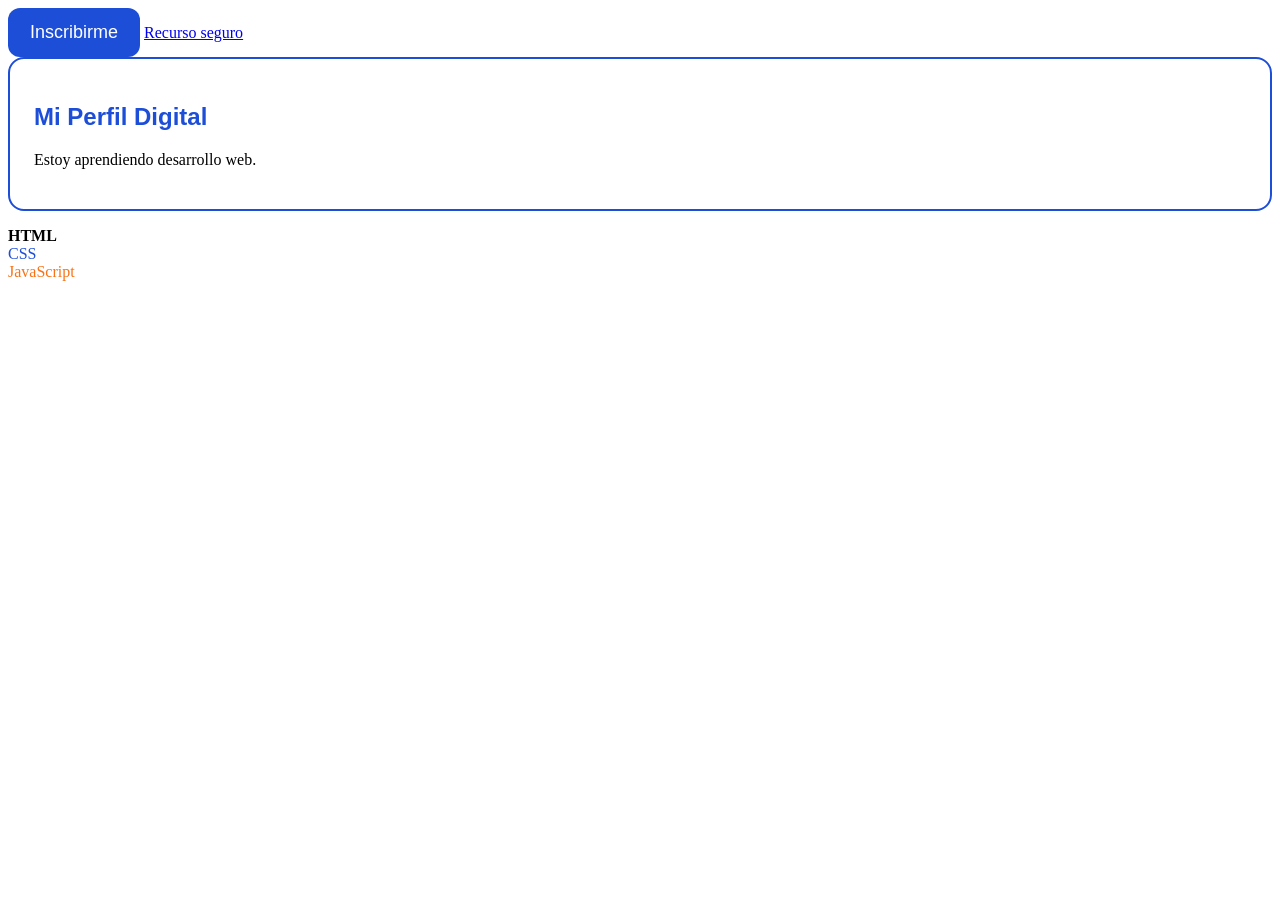
<file: css sesion 5/index.html>
<!DOCTYPE html>
<html lang="es">
<head>
    <meta charset="UTF-8">
    <meta name="viewport" content="width=device-width, initial-scale=1.0">
    <link rel="stylesheet" href="css/styles.css">
    <title>Document</title>
</head>
<body>
    <button class="button button-primary button-large">
        Inscribirme
      </button>
      <a href="https://gld.consulting" target="_blank">Recurso seguro</a>
      <article class="profile-card profile-card--featured">
        <h2 class="profile-card__title">Mi Perfil Digital</h2>
        <p class="profile-card__text">Estoy aprendiendo desarrollo web.</p>
    </article>

    <ul class="skills">
        <li>HTML</li>
        <li>CSS</li>
        <li>JavaScript</li>
    </ul>
    
    </body>
</html>
</file>
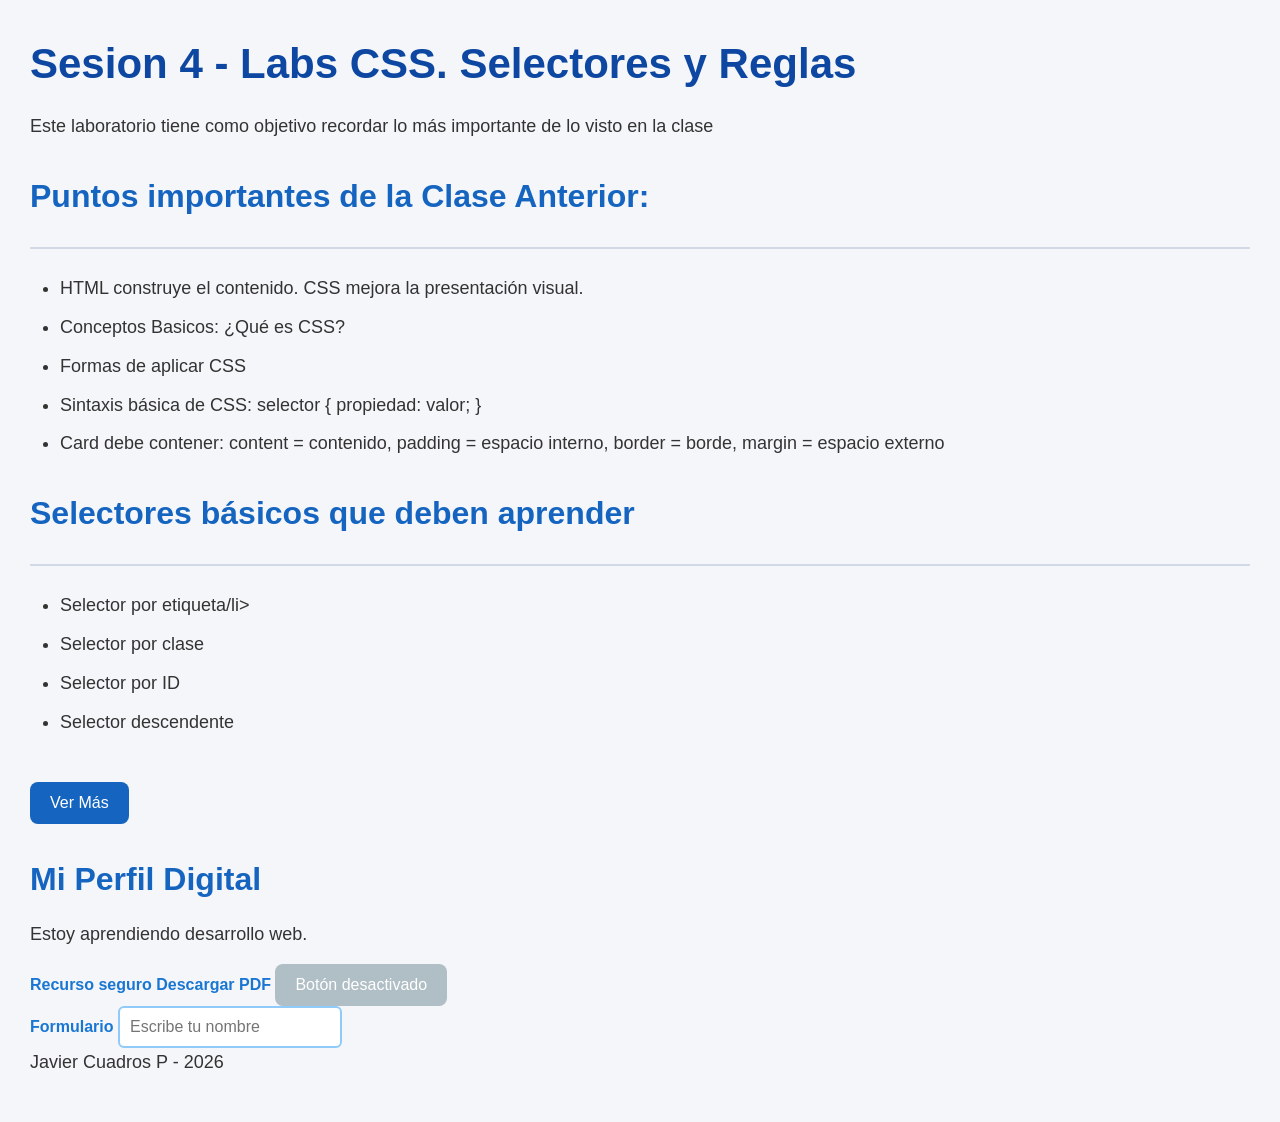
<file: css sesion 5/index2.html>
<!DOCTYPE html>
<html lang="es">
<head>
    <meta charset="UTF-8">
    <meta name="viewport" content="width=device-width, initial-scale=1.0">
    <title>Sesion 4 - Labs CSS. Selectores y Reglas</title>
    <link rel="stylesheet" href="css/sytles2.css"> 
</head>

<body>

<main>

    <header  id="inicio">
        <h1>Sesion 4 - Labs CSS. Selectores y Reglas</h1>
        <p> Este laboratorio tiene como objetivo recordar lo más importante de lo visto en la clase</p>
    </header>

    <section class="projects">
        <h2> Puntos importantes de la Clase Anterior:</h2>
        <hr>
        <ul class="card">
            <li >HTML construye el contenido. CSS mejora la presentación visual.</li>
            <li>Conceptos Basicos: ¿Qué es CSS?</li>
            <li>Formas de aplicar CSS</li>
            <li>Sintaxis básica de CSS: selector {   propiedad: valor; } </li>
            <li>Card debe contener: content  = contenido, padding  = espacio interno, border   = borde, margin   = espacio externo
</li>
        </ul>

        <article>
            <h2>Selectores básicos que deben aprender</h2>
            <hr>
            <ul class="card">
                <li>Selector por etiqueta/li>
                <li>Selector por clase</li>
                <li>Selector por ID</li>
                <li>Selector descendente</li>
            </ul>
            <br>
            <button class="button button-primary button-large">Ver Más</button>

        </article>

    </section>
    
    

    <article class="profile-card profile-card--featured">
        <h2 class="profile-card__title">Mi Perfil Digital</h2>
        <p class="profile-card__text">Estoy aprendiendo desarrollo web.</p>
    </article>



    <footer>
        <nav class="menu">
            <a href="https://gld.consulting" target="_blank">Recurso seguro</a>
            <a href="documento.pdf" target="_blank">Descargar PDF</a>
            <button disabled>Botón desactivado</button>
			<br>
            <a class="link" href="#">Formulario</a>
            <input type="text" placeholder="Escribe tu nombre">

        </nav>

        <p>Javier Cuadros P - 2026</p>

    </footer>

</main>
    
</body>
</html>
</file>
<file: css sesion 5/css/styles.css>
.button {
    padding: 10px 16px;
    border-radius: 12px;
    border: none;
  }
  
  .button-primary {
    background-color: #1d4ed8;
    color: white;
  }
  
  .button-large {
    font-size: 18px;
    padding: 14px 22px;
  }

  [disabled] {
    background-color: #d1d5db;
    color: #6b7280;
    cursor: not-allowed;
  }

  a[href$=".pdf"] {
    color: #dc2626;
    font-weight: bold;
  }

  .profile-card { background-color: white; padding: 24px; border-radius: 16px;}
  .profile-card__title { color: #1d4ed8;}
  .profile-card--featured { border: 2px solid #1d4ed8;}

  * {
    margin: 10 px;
    padding: 0px;
    box-sizing: border-box;
  }

  h1,
  h2,
  h3 {
    font-family: Arial;
    color: #0f172a;
  }

  .link:hover {
    color: #0f172a;
    text-decoration: underline;
  }

  .skills li:first-child {
    font-weight: bold;
  }

  .skills li:nth-child(2) {
    color: #1d4ed8;
  }

  .skills li:last-child {
    color: #f97316;
  }
</file>
<file: css sesion 5/css/sytles2.css>
*{
    margin: 0;
    padding: 0;
    box-sizing: border-box;
}

body{
    font-family: Arial, Helvetica, sans-serif;
    background: #f4f6f9;
    color: #333;
    line-height: 1.6;
    padding: 30px;
}

h1{
    font-size: 42px;
    color: #0d47a1;
    margin-bottom: 15px;
}

h2{
    font-size: 32px;
    color: #1565c0;
    margin: 30px 0 15px;
}

p{
    margin-bottom: 15px;
    font-size: 18px;
}

hr{
    border: none;
    height: 2px;
    background: #d1d9e6;
    margin: 25px 0;
}

ul{
    margin-left: 30px;
    margin-bottom: 20px;
}

li{
    margin-bottom: 10px;
    font-size: 18px;
}

button{
    background: #1565c0;
    color: white;
    border: none;
    padding: 12px 20px;
    border-radius: 8px;
    cursor: pointer;
    font-size: 16px;
    transition: 0.3s;
}

button:hover{
    background: #0d47a1;
    transform: scale(1.05);
}

button:disabled{
    background: #b0bec5;
    cursor: not-allowed;
}

a{
    color: #1976d2;
    text-decoration: none;
    font-weight: bold;
}

a:hover{
    text-decoration: underline;
    color: #0d47a1;
}

input{
    padding: 10px;
    border: 2px solid #90caf9;
    border-radius: 6px;
    font-size: 16px;
}

input:focus{
    border-color: #1565c0;
    outline: none;
    box-shadow: 0 0 5px rgba(21,101,192,0.4);
}
</file>
